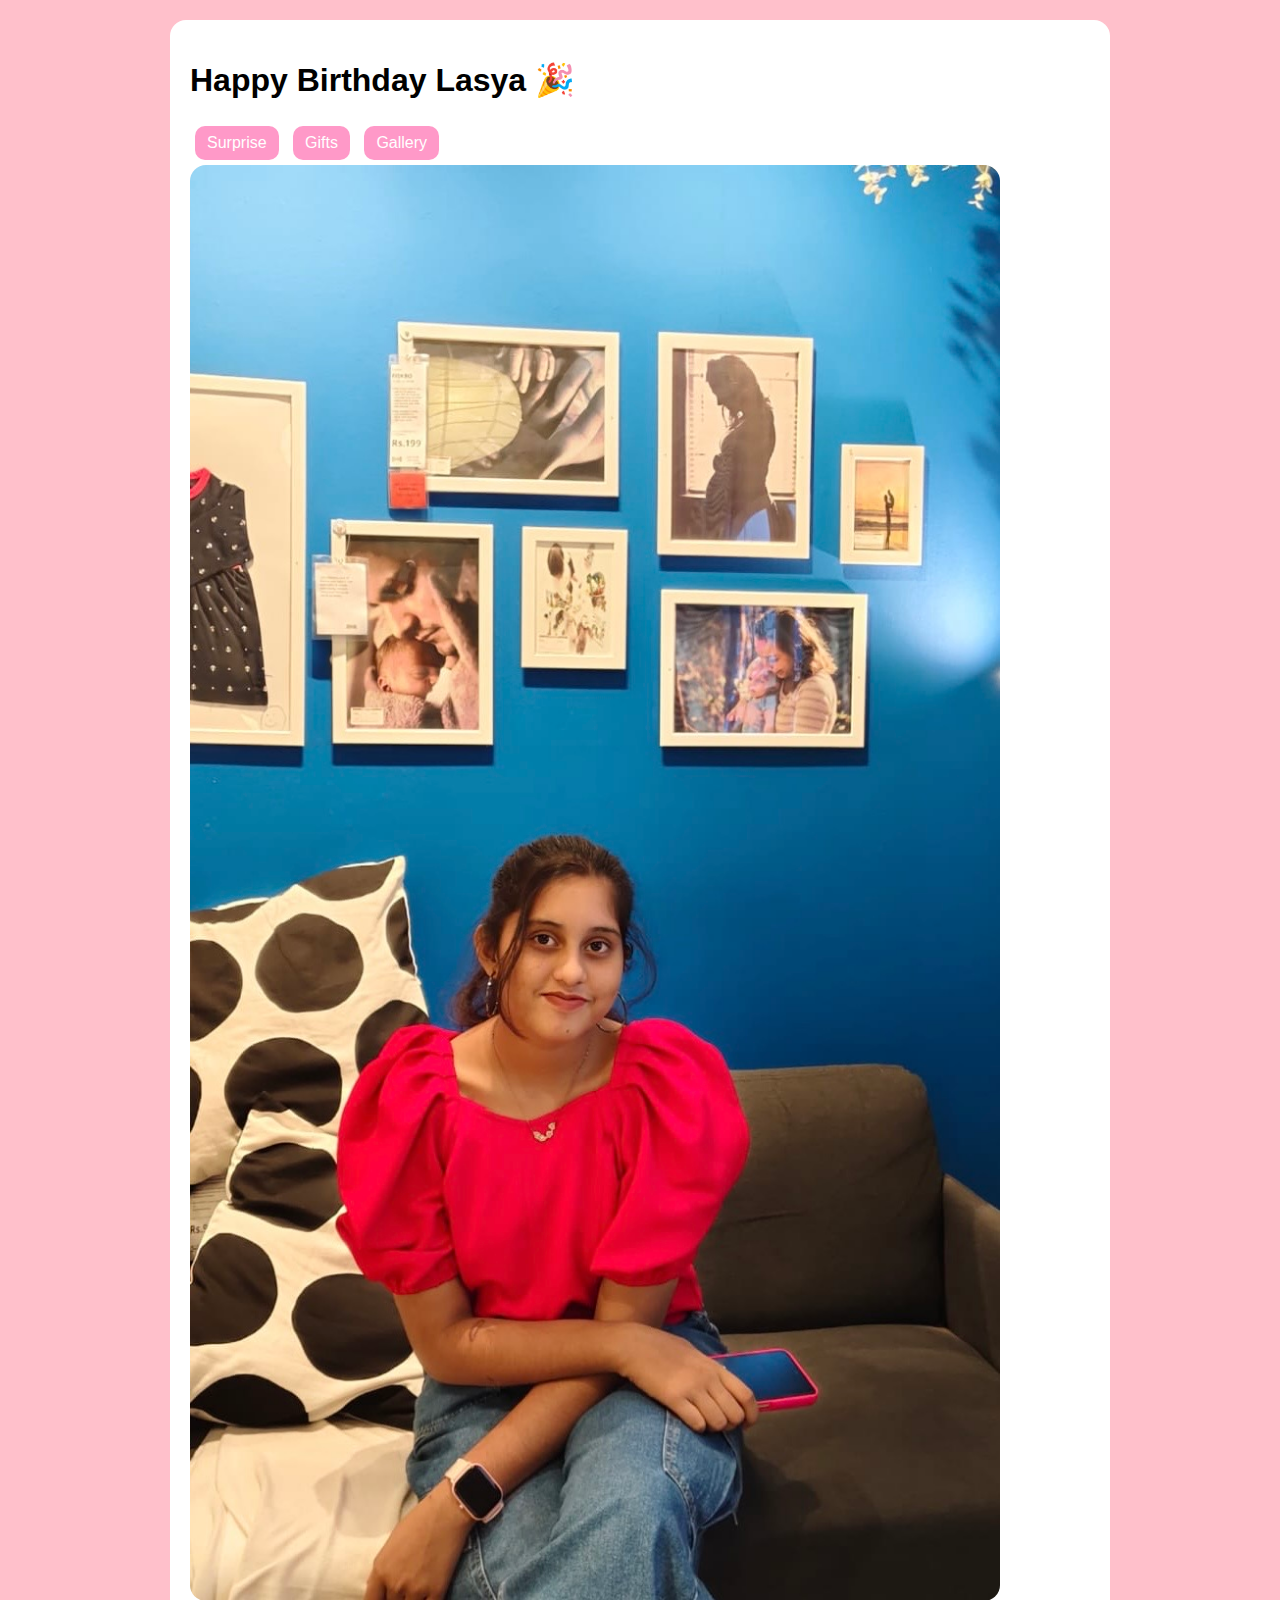
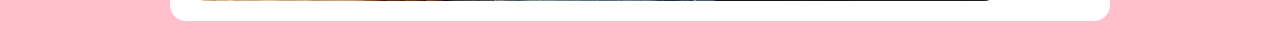
<file: index.html>
<html><head><link rel="stylesheet" href="style.css"></head>
<body>
<div class="container">
<h1>Happy Birthday Lasya 🎉</h1>
<div class="nav">
<a href="surprise.html">Surprise</a>
<a href="gifts.html">Gifts</a>
<a href="gallery.html">Gallery</a>
</div>
<img src="[data-uri]" style="width:90%;border-radius:16px;">
</div>
<script src="script.js"></script>
</body></html>
</file>
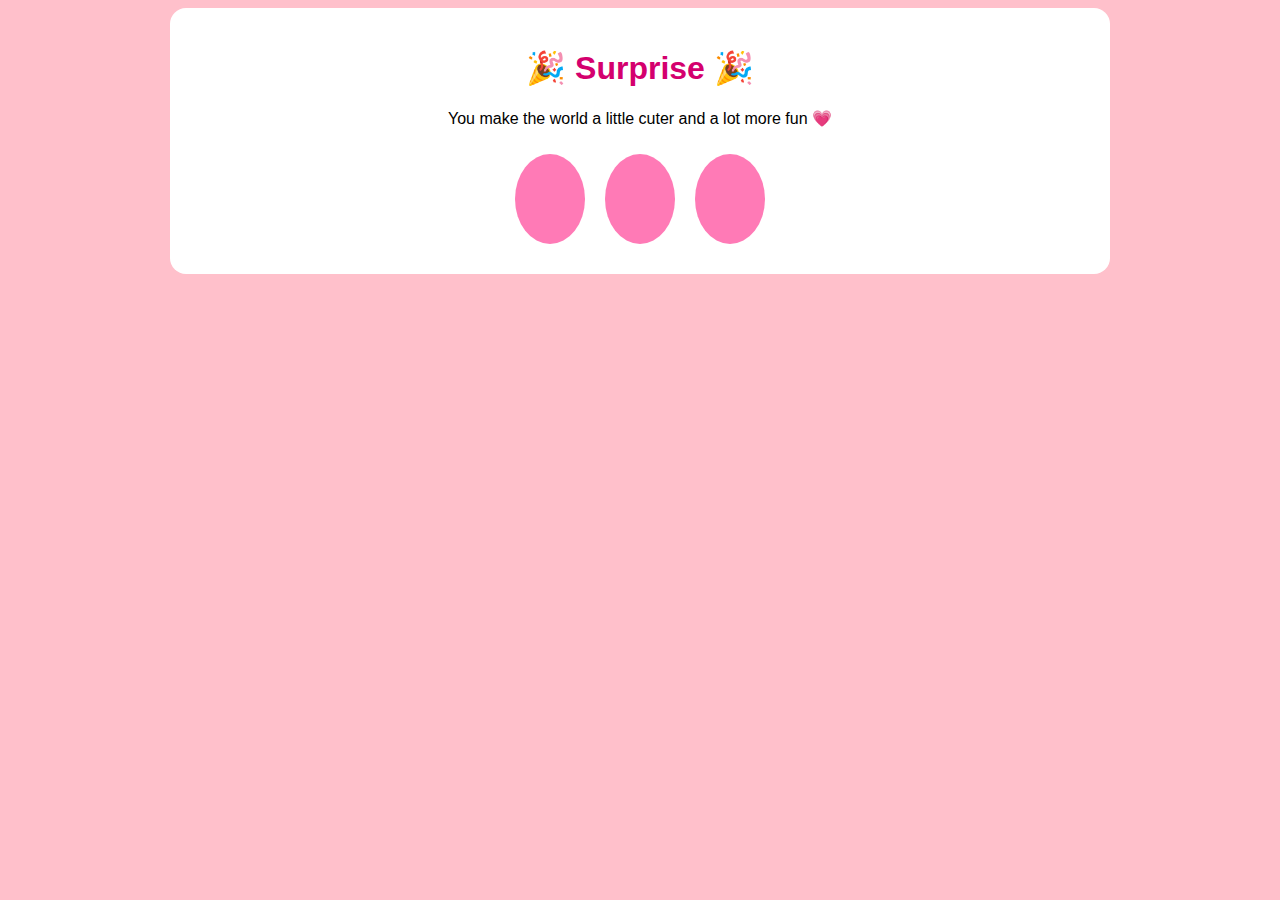
<file: surprise.html>
<html><head><meta charset="utf-8">
<title>Surprise 🎉</title>
<style>
body { background:pink; font-family:Arial; }
.container { max-width:900px; margin:auto; background:white; padding:20px; border-radius:16px; text-align:center; }
.balloon { width:70px; height:90px; background:#ff7ab6; display:inline-block; border-radius:50%; margin:10px; }
</style></head>
<body>
<div class="container">
<h1 style="color:#d4006e;">🎉 Surprise 🎉</h1>
<p>You make the world a little cuter and a lot more fun 💗</p>
<div>
<div class="balloon"></div><div class="balloon"></div><div class="balloon"></div>
</div>
</div>
</body></html>
</file>
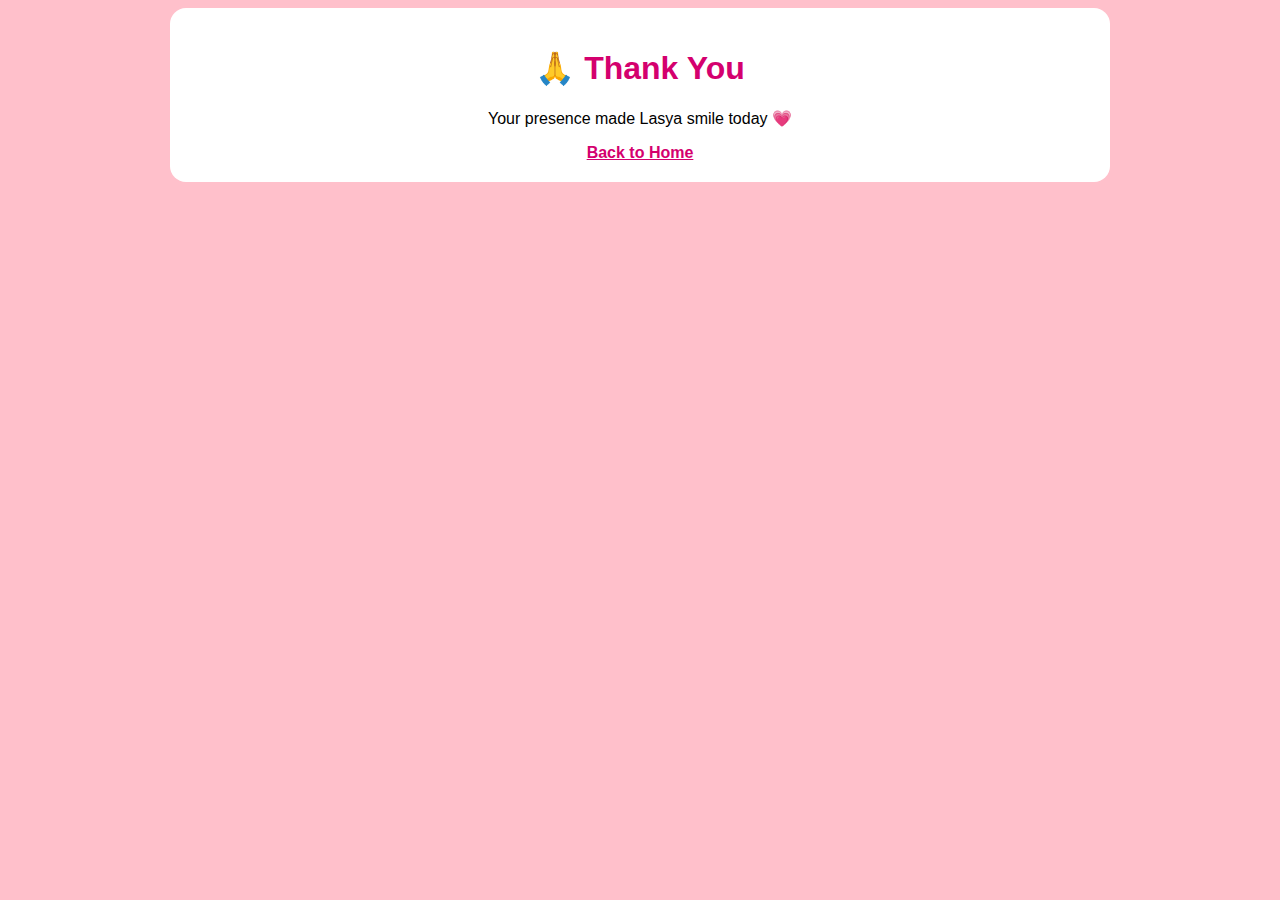
<file: thankyou.html>
<html><head><meta charset="utf-8">
<title>Thank You</title>
<style>
body { background:pink; font-family:Arial; }
.container { max-width:900px; margin:auto; background:white; padding:20px; border-radius:16px; text-align:center; }
</style></head>
<body>
<div class="container">
<h1 style="color:#d4006e;">🙏 Thank You</h1>
<p>Your presence made Lasya smile today 💗</p>
<a href="index.html" style="color:#d4006e; font-weight:bold;">Back to Home</a>
</div>
</body></html>
</file>
<file: style.css>
body { margin:0; font-family: Arial; background: pink; }
.container { max-width:900px; margin:20px auto; background:white; padding:20px; border-radius:16px; }
.nav a { margin:5px; display:inline-block; padding:8px 12px; background:#ff99c8; color:white; border-radius:10px; text-decoration:none; }
</file>
